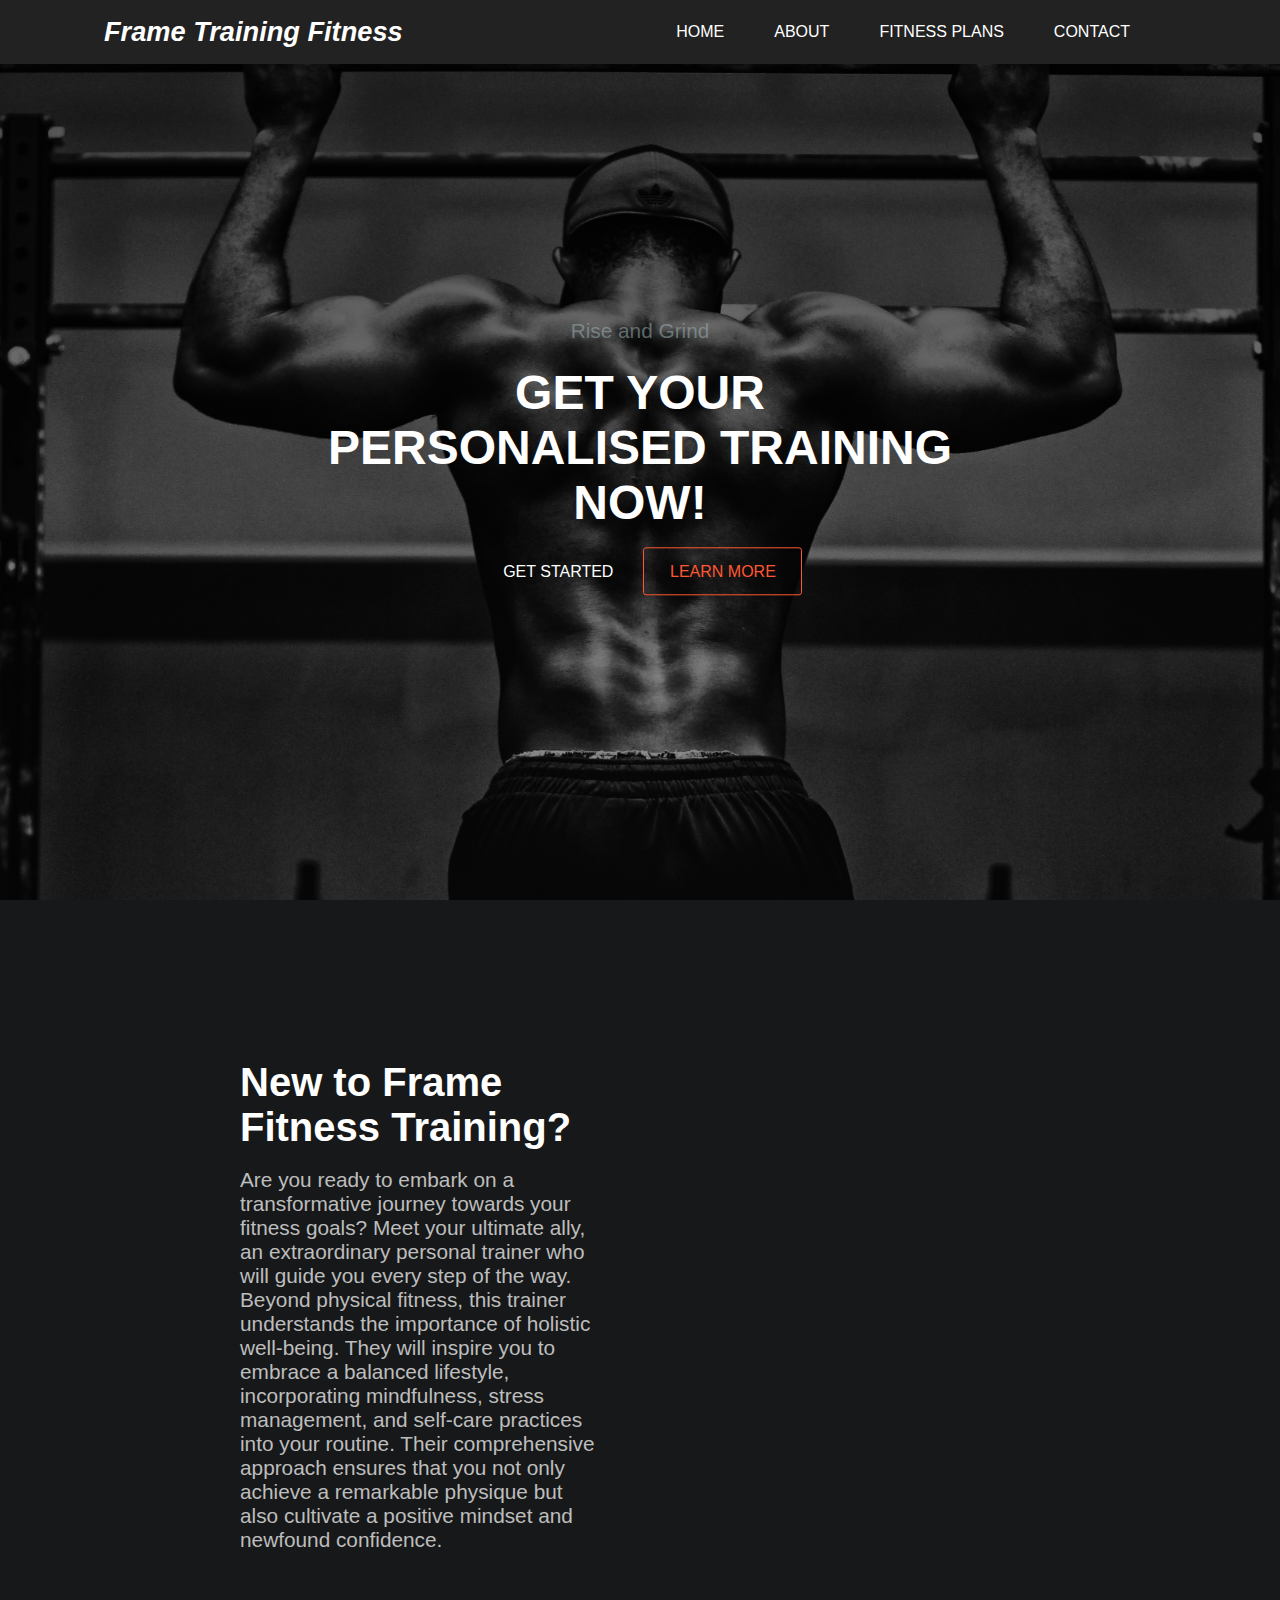
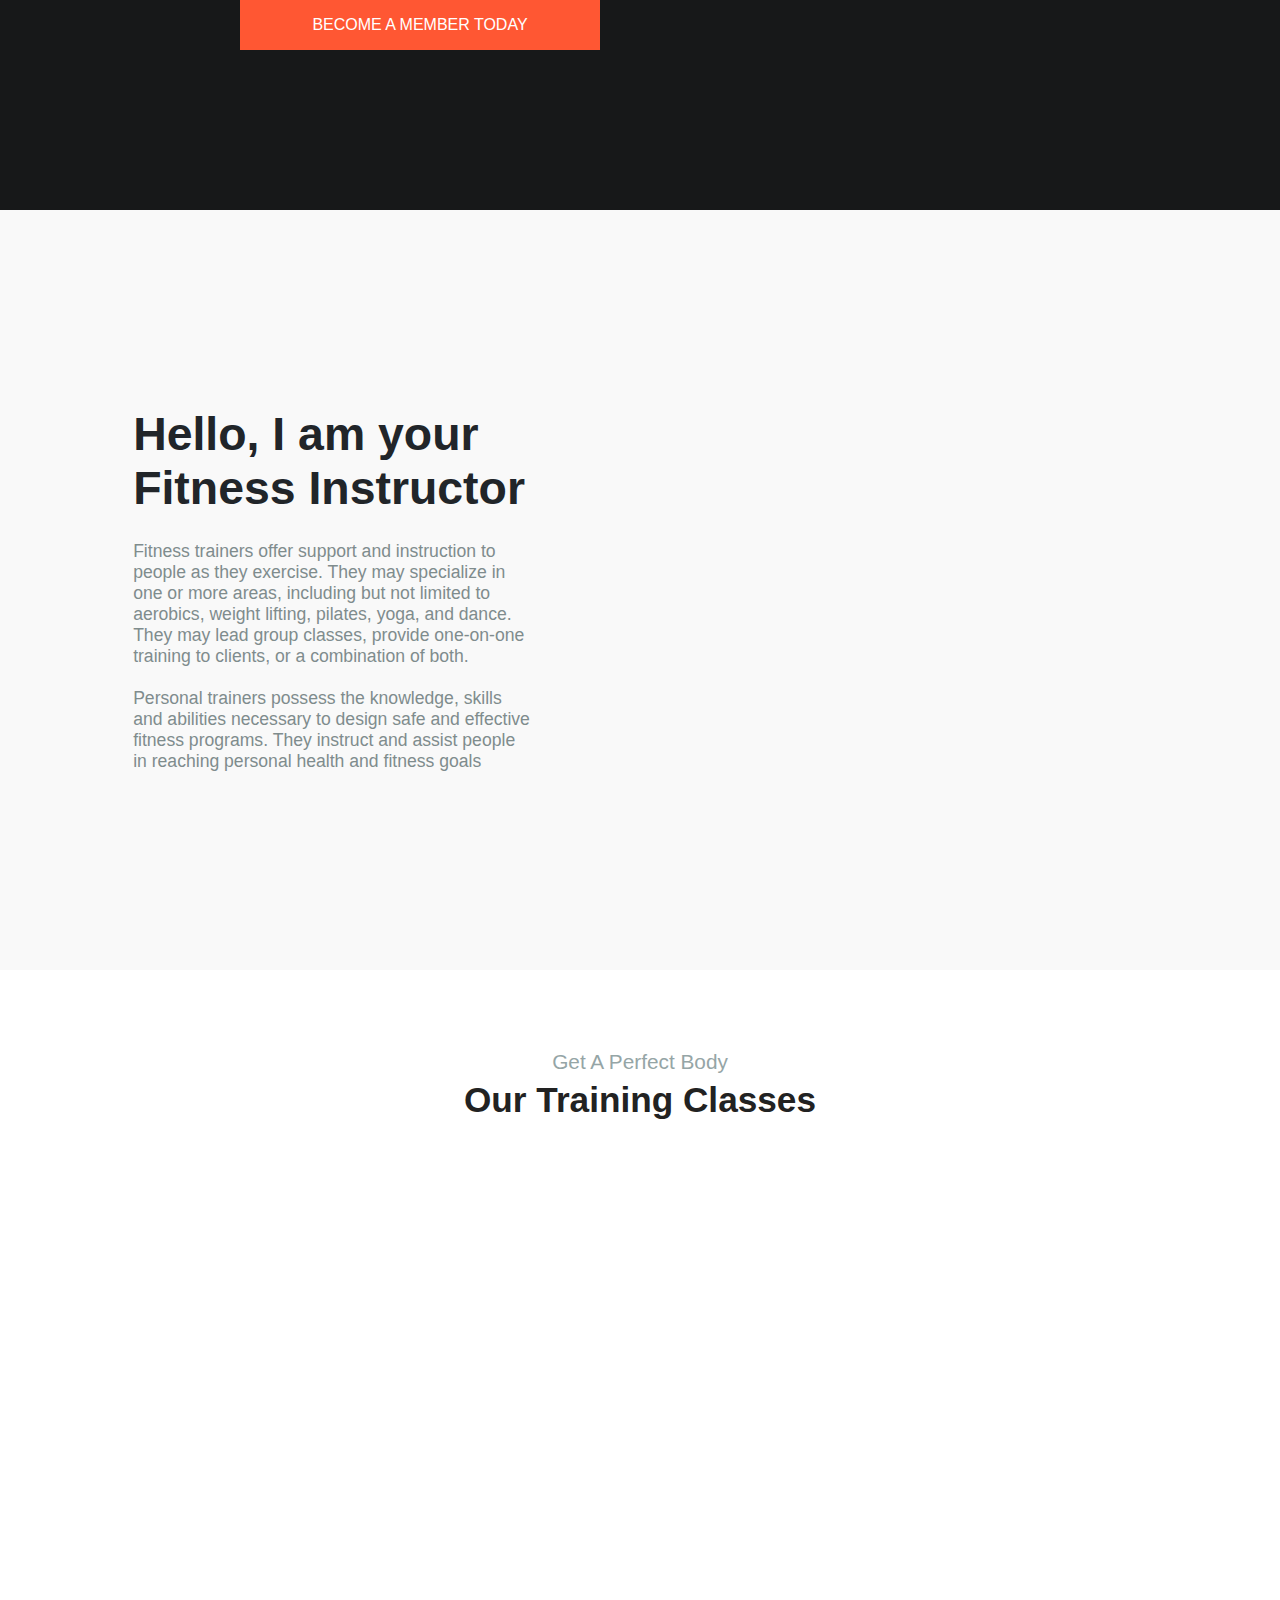
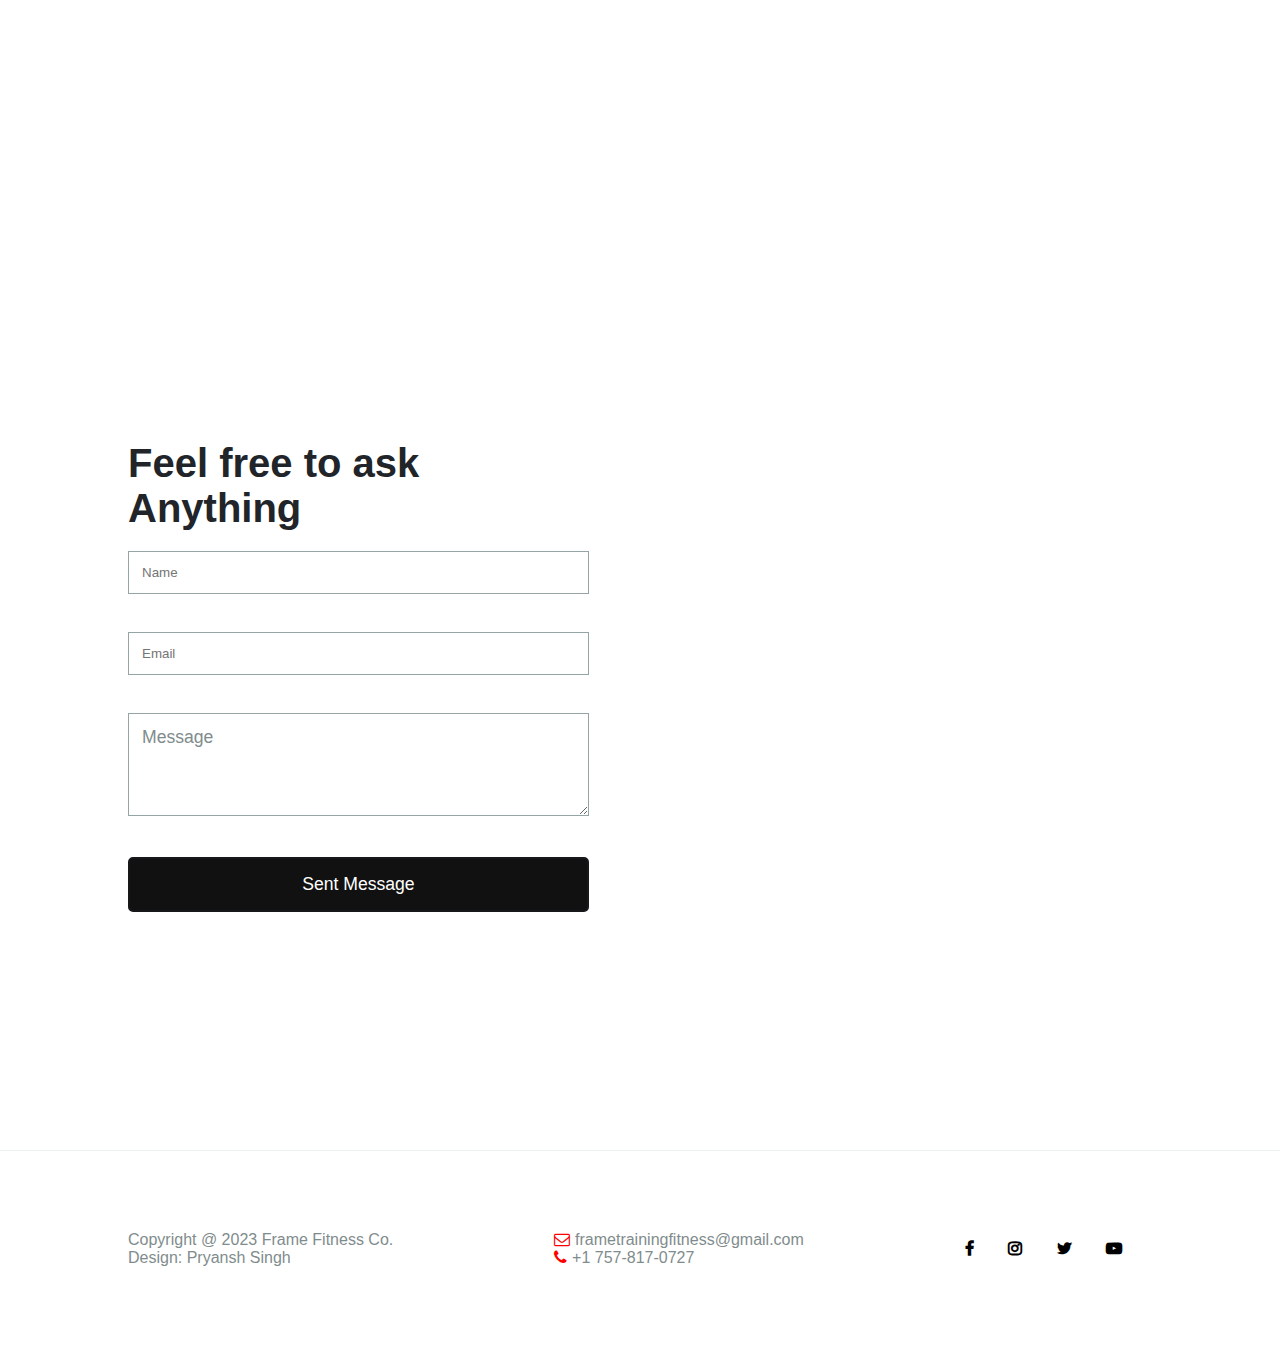
<file: OneDrive/Desktop/First website/index.html>
<!DOCTYPE html>
<html lang="en">

<head>
    <meta charset="UTF-8">
    <meta http-equiv="X-UA-Compatible" content="IE=edge">
    <meta name="viewport" content="width=device-width, initial-scale=1.0">
    <link href="https://maxcdn.bootstrapcdn.com/font-awesome/4.7.0/css/font-awesome.min.css" rel="stylesheet"
        integrity="sha384-wvfXpqpZZVQGK6TAh5PVlGOfQNHSoD2xbE+QkPxCAFlNEevoEH3Sl0sibVcOQVnN" crossorigin="anonymous">
    <link rel="stylesheet" href="https://unpkg.com/aos@next/dist/aos.css" />
    <link rel="stylesheet" href="https://unpkg.com/aos@next/dist/aos.css" />

    <link rel="stylesheet" href="style.css">
    <title>Frame Training Fitness</title>
</head>

<body>
    <div class="big">
        <div class="nav">
            <h2><i>Frame Training Fitness</i></h2>
            <ul id="items">
                <li><a href="#home">Home</a></li>
                <li><a href="#about">About</a></li>
                <li><a href="#fitness">Fitness Plans</a></li>
                <li><a href="#reach">Contact</a></li>
            </ul>
            <i id="bar" class="fa fa-bars" aria-hidden="true"></i>
        </div>

        <button onclick="topFunction()" id="btnScrollToTop"><i class="fa fa-arrow-up" aria-hidden="true"></i></button>

        <div id="home" class="back">
            <div class="mid">
                <p>Rise and Grind</p>
                <h2>GET YOUR PERSONALISED TRAINING NOW!</h2>
                <div class="btn">
                    <a class="simple" href="page2.html">Get Started</a>
                    <a class="border" href="#learn">Learn More</a>
                </div>
            </div>
        </div>
        <div id= "learn" class="details">
            <div class="one">
                <h3>New to Frame Fitness Training?</h3>
                <h6>Are you ready to embark on a transformative journey towards your fitness goals?
                    Meet your ultimate ally, an extraordinary personal trainer who will guide you
                    every step of the way. Beyond physical fitness, this trainer understands the importance of holistic well-being. 
                    They will inspire you to embrace a balanced lifestyle, incorporating mindfulness, stress management, and self-care practices into your routine. 
                    Their comprehensive approach ensures that you not only achieve a remarkable physique but also cultivate a positive mindset and newfound confidence.</h6>
                <a href="page2.html">Become a member today</a>
            </div>
            <div class="two" data-aos="fade-up">
                <h3>Working Hours</h3>
                <br>
                <h5>Monday - Saturday</h5>
                <p>10:00 AM - 10:00 PM</p>
                <br>
                <h5>Sunday : Closed</h5>
            </div>
        </div>
        <div id="about" class="trainer">
            <div class="about">
                <h2>Hello, I am your Fitness Instructor</h2>
                <p> Fitness trainers offer support and instruction to people as they exercise.
                    They may specialize in one or more areas, including but not limited to aerobics, weight lifting,
                    pilates, yoga, and dance. They may lead group classes, provide one-on-one training to clients,
                    or a combination of both.
                    <br><br>
                    Personal trainers possess the knowledge, skills and abilities necessary to design safe and
                    effective fitness programs. They instruct and assist people in reaching personal health and
                    fitness goals
                </p>
            </div>
            <div class="people" data-aos="fade-up">
                <div class="team1">
                    <div class="img">
                        <img src="images/main.jpg" alt="">
                    </div>
                    <div class="teamdetalis">
                        <div class="name">
                            <h4>Vishal</h4>
                            <i class="fa fa-facebook" aria-hidden="true"></i>
                        </div>
                        <div class="pro">
                            <p>Personal Trainer</p>
                            <i class="fa fa-instagram" aria-hidden="true"></i>
                        </div>
                    </div>
                </div>
            </div>
        </div>
        <div id="fitness" class="classes">
            <p class="para">Get A Perfect Body</p>
            <h2 class="h">Our Training Classes</h2>
            <div class="classmenu" data-aos="fade-up">
                <div class="team1">
                    <div class="img">
                        <img src="images/yoga1.jpg" alt="">
                    </div>
                    <div class="teamdetalis">
                        <div class="name">
                            <div class="namedetails">
                                <h4>Yoga</h4>
                            </div>
                            <div class="num">
                                <h5>₹500</h5>
                            </div>
                        </div>
                        <div class="pro">
                            <p class="prop">A healthy yoga session<br> with Mr. Vishal - A state<br> level awarded yogi.
                            </p>

                        </div>
                    </div>
                </div>
                <div class="team1">
                    <div class="img">
                        <img src="images/cardio1.jpg" alt="">
                    </div>
                    <div class="teamdetalis">
                        <div class="name">
                            <div class="namedetails">
                                <h4>Cardio</h4>
                            </div>
                            <div class="num">
                                <h5>₹700</h5>
                            </div>
                        </div>
                        <div class="pro">
                            <p class="prop">Mr. Vishal offers great cardio<br> sessions for endurance and weight loss to all age groups.<br>
                                and for a prolonged period of time. Choose this personal trainer as your ally, and embark on a 
                                life-changing adventure that will shape your body, mind, and spirit.</p>

                        </div>
                    </div>
                </div>
                <div class="team1">
                    <div class="img">
                        <img src="images/weight1.jpg" alt="">
                    </div>
                    <div class="teamdetalis">
                        <div class="name">
                            <div class="namedetails">
                                <h4>Weight Training</h4><br>
                            </div>
                            <div class="num">
                                <h5>₹1000</h5>
                            </div>
                        </div>
                        <div class="pro">
                            <p class="prop"> The best and most expertised<br> section of Mr. Vishal - Weight Training. Visible results in weeks.</p>
                        </div>
                    </div>
                </div>
            </div>
        </div>
        <div id="reach" class="contact">
            <div class="form">
                <h2>Feel free to ask Anything</h2>
                <div class="submit">
                    <input type="text" name="" placeholder="Name"><br>
                    <input type="email" name="" placeholder="Email"><br>
                    <textarea placeholder="Message" name="" id="" cols="30" rows="5"></textarea><br>
                    <a href="#">Sent Message</a>
                </div>
            </div>
            <div class="map" data-aos="fade-up">
                <h2>Where you can find us</h2>
                <p><span><i id="loc" class="fa fa-map-marker" aria-hidden="true"></i></span>&nbsp;Frame Fitness, United States<br>
                    &nbsp;&nbsp;&nbsp;&nbsp;Tel: +1 757-817-0727 <br>
                </p>
                    <iframe src="https://www.google.com/maps/embed?pb=!1m18!1m12!1m3!1d51290109.41900906!2d-171.19324476212105!3d38.31425442754339!2m3!1f0!2f0!3f0!3m2!1i1024!2i768!4f13.1!3m3!1m2!1s0x89b08c3b9bf82fe7%3A0x82764fe480dd67d3!2sFrame%20Fitness!5e0!3m2!1sen!2sin!4v1689332463913!5m2!1sen!2sin" width="600" height="450" style="border:0;" allowfullscreen="" loading="lazy" referrerpolicy="no-referrer-when-downgrade">
                        width="500" height="300" style="border:0;" allowfullscreen="" loading="lazy"></iframe>
            </div>
        </div>

        <div id="reach" class="footer">
            <p>Copyright @ 2023 Frame Fitness Co.<br> Design: Pryansh Singh</p>
            <p><span class="con"><i class="fa fa-envelope-o" aria-hidden="true"></i></span>frametrainingfitness@gmail.com
                <br><span class="con"><i class="fa fa-phone" aria-hidden="true"></i></span>+1 757-817-0727
            </p>
            <div class="social">
                <i class="fa fa-facebook" aria-hidden="true"></i>
                <i class="fa fa-instagram" aria-hidden="true"></i>
                <i class="fa fa-twitter" aria-hidden="true"></i>
                <i class="fa fa-youtube-play" aria-hidden="true"></i>
            </div>
        </div>
    </div>

    <script src="https://unpkg.com/aos@next/dist/aos.js"></script>
    <script>
        AOS.init({
            offset: 200,
            duration: 1000,
        });
    </script>


    <script src="script.js"></script>
</body>

</html>
</file>
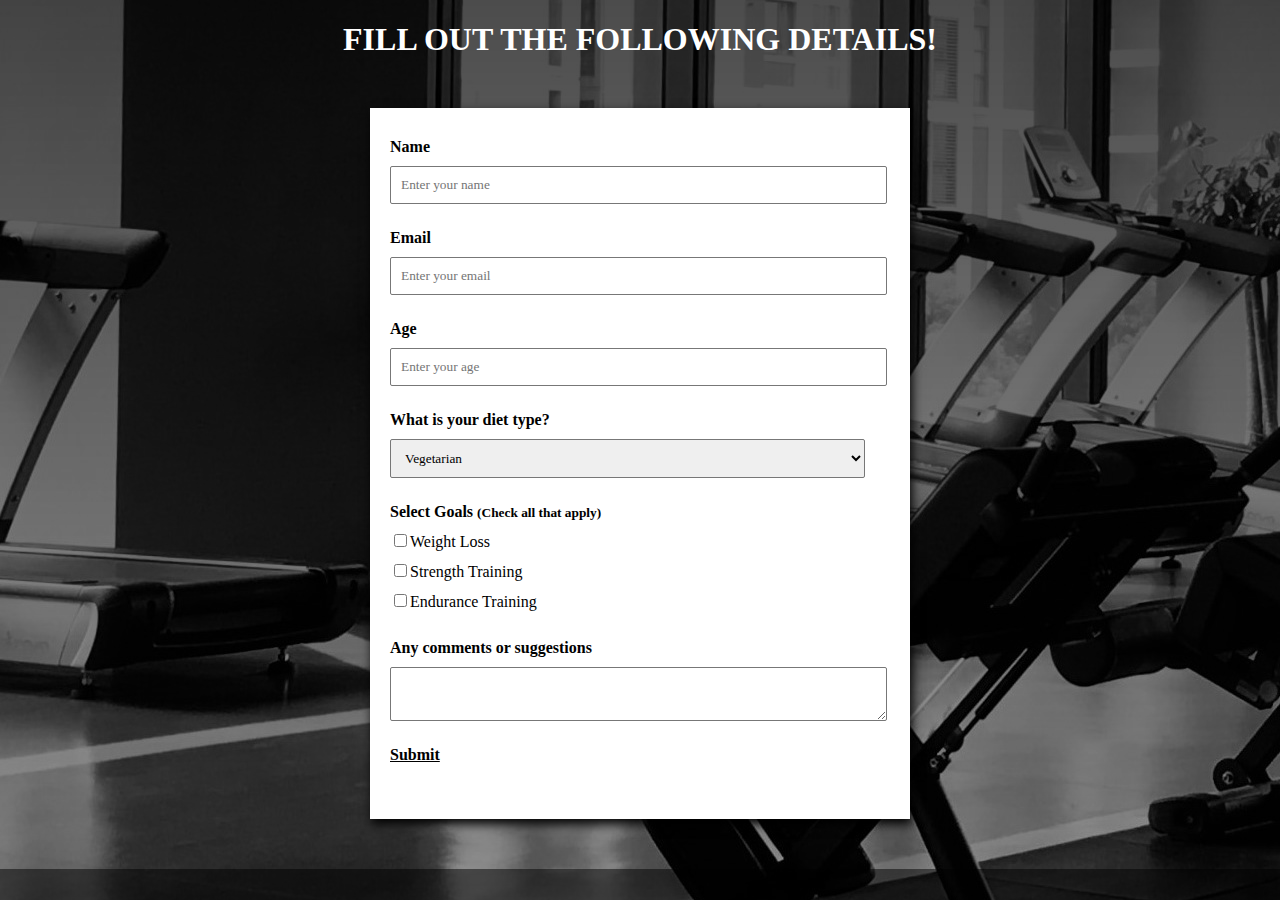
<file: OneDrive/Desktop/First website/page2.html>
<!DOCTYPE html>
<html lang="en">

<head>
	<meta charset="UTF-8">
	<meta http-equiv="X-UA-Compatible" content="IE=edge">
	<meta name="viewport" content=
		"width=device-width, initial-scale=1.0">
        <link rel="stylesheet" href="page2.css">
	<title>
		Contact Form
	</title>

	<style>

		/* Styling the Body element i.e. Color,
		Font, Alignment */
		body {
			background: linear-gradient(rgba(0,0,0,0.7),rgba(0,0,0,0.4)),url("images/page2.jpg");
			font-family: Verdana;
			text-align: center;
		}

		/* Styling the Form (Color, Padding, Shadow) */
		form {
			background-color: #fff;
			max-width: 500px;
			margin: 50px auto;
			padding: 30px 20px;
			box-shadow: 2px 5px 10px rgb(0, 0, 0);
		}

		/* Styling form-control Class */
		.form-control {
			text-align: left;
			margin-bottom: 25px;
		}

		/* Styling form-control Label */
		.form-control label {
			display: block;
			margin-bottom: 10px;
		}

		/* Styling form-control input,
		select, textarea */
		.form-control input,
		.form-control select,
		.form-control textarea {
			border: 1px solid #777;
			border-radius: 2px;
			font-family: inherit;
			padding: 10px;
			display: block;
			width: 95%;
		}

		/* Styling form-control Radio
		button and Checkbox */
		.form-control input[type="radio"],
		.form-control input[type="checkbox"] {
			display: inline-block;
			width: auto;
		}

		/* Styling Button */
		button {
			background-color: #777;
			border: 1px solid #777;
			border-radius: 2px;
			font-family: inherit;
			font-size: 21px;
			display: block;
			width: 100%;
			margin-top: 50px;
			margin-bottom: 20px;
		}
	</style>
</head>

<body>
	<h1 style="color:#fff">FILL OUT THE FOLLOWING DETAILS!</h1>

	<!-- Create Form -->
	<form id="form">

		<!-- Details -->
		<div class="form-control">
			<label for="name" id="label-name">
				<b>Name</b>
			</label>

			<!-- Input Type Text -->
			<input type="text"
				id="name"
				placeholder="Enter your name" />
		</div>

		<div class="form-control">
			<label for="email" id="label-email">
				<b>Email</b>
			</label>

			<!-- Input Type Email-->
			<input type="email"
				id="email"
				placeholder="Enter your email" />
		</div>

		<div class="form-control">
			<label for="age" id="label-age">
				<b>Age</b>
			</label>

			<!-- Input Type Text -->
			<input type="text"
				id="age"
				placeholder="Enter your age" />
		</div>

		<div class="form-control">
			<label for="role" id="label-role">
				<b>What is your diet type?</b>
			</label>
			
			<!-- Dropdown options -->
			<select name="role" id="role">
				<option value="Vegetarian">Vegetarian</option>
				<option value="Non-Vegetarian">Non-Vegetarian</option>
				<option value="Vegan">Vegan</option>
			</select>
		</div>

		
		<div class="form-control">
			<label><b>Select Goals</b>
				<small><b>(Check all that apply)</b></small>
			</label>
			<!-- Input Type Checkbox -->
			<label for="inp-1">
				<input type="checkbox"
					name="inp">Weight Loss</input></label>
			<label for="inp-2">
				<input type="checkbox"
					name="inp">Strength Training</input></label>
			<label for="inp-3">
				<input type="checkbox"
					name="inp">Endurance Training</input></label><br>

		<div class="form-control">
			<label for="comment">
				<b>Any comments or suggestions</b>
			</label>

			<!-- multi-line text input control -->
			<textarea name="comment" id="comment"
				placeholder="Enter your comment here">
			</textarea>
		</div>

		<!-- Multi-line Text Input Control -->
        <div class="btn">
            <a class="simple" href="page3.html"><b>Submit</b></a>
	</form>
</body>

</html>
</file>
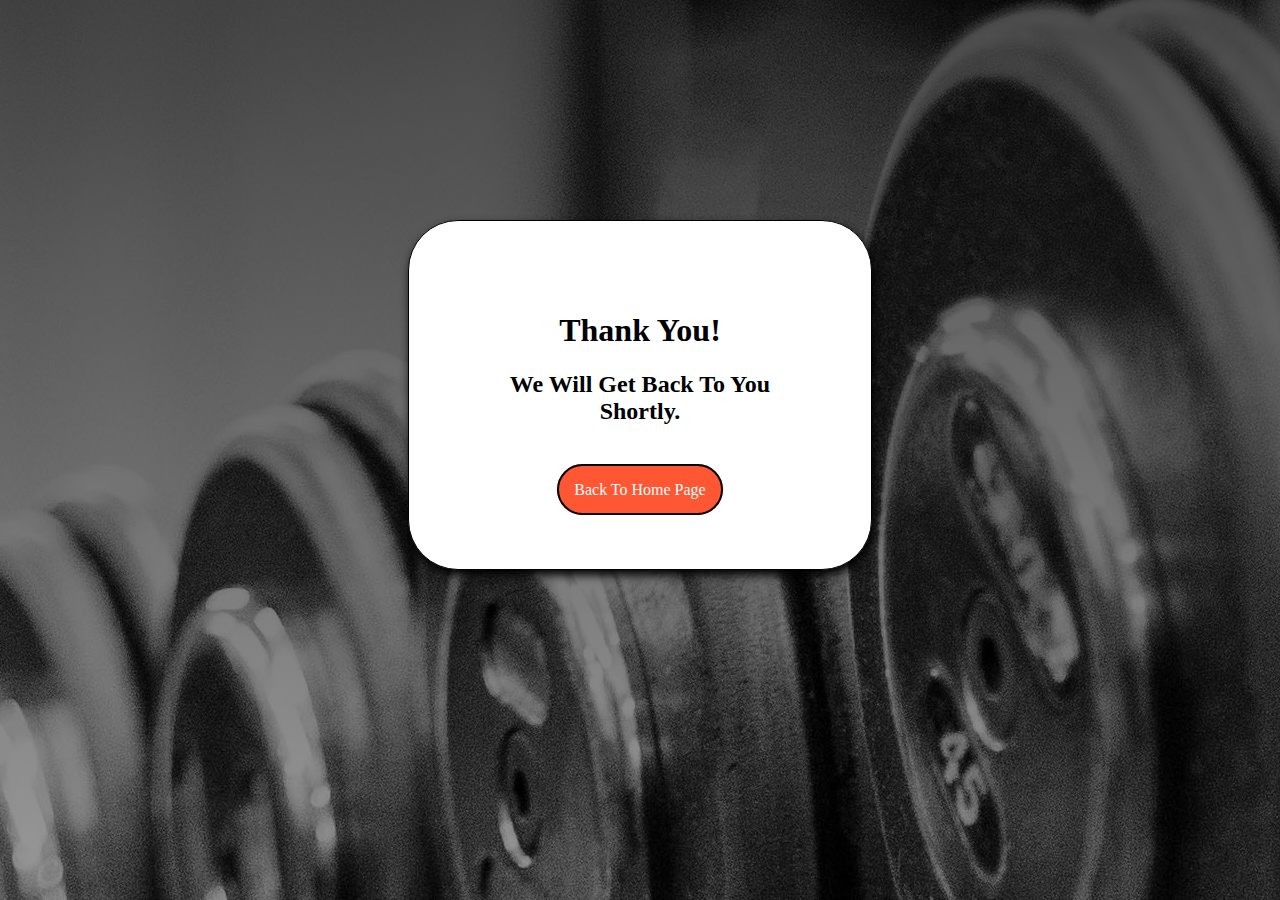
<file: OneDrive/Desktop/First website/page3.html>
<html>
    <head>
        <link rel="stylesheet" href="page2.css">
        <title>
        Thank You Page
        </title>
        <style>
            body{
                background: linear-gradient(rgba(0,0,0,0.7),rgba(0,0,0,0.4)),url("images/page3.jpg");
            }
            .header{
                text-align: center;
            }
            .content{
                border:#000000 solid 1px;
                border-radius: 50px;
                padding:70px;
                text-align: center;
                margin-left:400px;
                margin-right:400px;
                margin-top: 220px;
                background-color: #ffffff;
                box-shadow: 2px 5px 10px rgb(0, 0, 0);
            }
            .content p{
                color: #ff5733;
            }
            .link a{
                border:2px rgb(0, 0, 0) solid;
                border-radius: 40px;
                padding:15px;
                text-decoration: none;
                color: white;
                background-color: #ff5733;
                margin-top: 100px;
            }

        </style>
    </head>
    <body>
        <div class="content">
            <h1>Thank You!</h1>
            <h2>We Will Get Back To You Shortly.</h2>
            </p><br><br>
        <div class="link">
            <a href="index.html">Back To Home Page</a>
        </div>
        </div>
        </p>
    </body>
</html>
</file>
<file: OneDrive/Desktop/First website/style.css>
*{

    margin: 0px;
    padding: 0px;
    box-sizing: border-box;
    font-family: "popins",sans-serif;
}
html{
    scroll-behavior: smooth;
}
body {
    animation: transitionIn 0.75s;
}

@keyframes transitionIn{
    from {
        opacity: 0;
        transform: rotateX(-10px);
    }
    
    to{
        opacity: 1;
        transform: rotateX(0);
    }
}
.big{
        width: 100%;
        height: 100%;
        margin: 0;
        padding: 0;
        overflow-x:hidden;
}
div.nav{
    position: fixed;
    display: flex;
    flex-direction: row;
    justify-content: space-between;
    align-items: center;
    width:100vw;
    padding: 1rem 6.5rem;
    background:  #222;
    z-index: 100000;
    padding-right: 100px;
}

.nav h2{
    color: white;
    font-size: 1.7rem;
}

#items{
    display: flex;
    flex-direction: row;
    justify-content: center;
    align-items: center;
}

#items li{
    list-style: none;
    padding-right: 50px;
}

#items li a{
    font-size: 1rem;
    text-decoration:none;
    text-transform: uppercase;
    color: white;
}

/****************** hover ********************/
#items li a:hover,.social i:hover{
    color: #ff5733;
    cursor: pointer;
}

.social i{
    color: rgb(0, 0, 0);
    padding-right: 30px;
    font-weight: bolder;
}
#bar{
    font-size: 1.5rem;
    color: #ff5733;
    font-weight: lighter;
    display: none;
}

.back{
    background: linear-gradient(rgba(0,0,0,0.7),rgba(0,0,0,0.4)),url("images/back.jpg");
    width: 100%;
    height: 100vh;
    background-size: cover;
    z-index: -1;
}

div.overaly{
    background: #171819;
    width: 100%;
    height: 100%;
    opacity: 0.85;
}

/* bottom to top button */
#btnScrollToTop {
    display: none;
    position: fixed;
    right: 10px;
    bottom: 10px;
    width: 50px;
    height: 50px;
    border-radius: 50%;
    background: #262626;
    box-shadow: 0 0 10px rgba(0, 0, 0, 0.25);
    color: #ec9646;
    border: none;
    outline: none;
    cursor: pointer;
}

#btnScrollToTop:hover {
    background: #ec9646;
    color: black;
}

#btnScrollToTop i {

    font-size: 2rem;

}

.mid{
    position:absolute; 
    top:50%;
    left:50%; 
    transform: translate(-50%, -50%);
    text-align: center;
}

.mid p{
    color:#9bb1b38c ;
    font-size: 1.3rem;
    margin-bottom: 1.4rem;
}

.mid h2{
    color: #fff;
    font-size: 3rem;
    font-weight: bolder;
}

.mid .btn{
    margin-top: 2rem;
}
.mid .btn a{
    text-decoration: none;
    text-transform: uppercase;
}
.simple{
    color: #fff;
    font-weight: 500;
    padding: 0.9rem 1.6rem ;
}
.simple:hover{
    color: #ff5733;
    cursor: pointer;
}
.border{
    color: #ff5733;
    border: 1px solid #ff5733;
    font-weight: 500;
    padding: 0.9rem 1.6rem ;
    border-radius: 3px;
}
.border:hover{
    background-color: #fff;
    border: 1px solid #fff;
    cursor: pointer;
}

/* part 2 ********************************************/

.details{
    display: flex;
    flex-direction: row;
    justify-content: space-between;
    align-items: center;
    padding: 10rem 15rem;
    background-color: #171819;
}
.details h3,h5,h6{
    color:#fff;
}
.one{
    width: 45%;
    display: flex;
    flex-direction: column;
    justify-content: flex-start;
}

.one h3{
    font-size: 2.5rem;
    padding-bottom: 1.1rem;
}
.one h6{
    color: rgba(255, 255, 255, 0.719);
    font-size: 1.3rem;
    font-weight: 200;
    padding-bottom: 1.2rem;
    padding-bottom: 3rem;
}
.one a{
    text-decoration: none;
    text-transform: uppercase;
    text-align: center;
    color:#fff;
    padding:1rem 0;
    background-color:#ff5733;
}
.one a:hover{
    background-color: #fff;
    color:#f13a11;
}

.two{
    width: 45%;
    border-left: 1px solid #666262;
    padding :4rem;
}
.two h3{
    font-size: 2.5rem;
}
.two h5{
    font-size: 1.1rem;
}
.two p{
    font-size: 1.1rem;
    color: #666262;
    margin-bottom: 0.8rem;
}

/* part 3 ****************************************************************/

.trainer{
    background: #f9f9f9;
    padding:8rem;
    display: flex;
    flex-direction: row;
    justify-content: center;
    align-items: center;
}
.about{
    width: 39%;
}
.about h2{
    color:#212529;
    font-size: 2.9rem;
    padding-bottom: 1.6rem;
}
.about p{
    color:#7f8c8d;
    font-size: 1.1rem;
}
.people{
    width:60%;
    height: 56vh;
    padding-left: 2rem;
    display: flex;
    flex-direction: row;
    justify-content: space-between;
    align-items:center;
}

.team1{
    width: 45%;
    height:auto;
    box-sizing: border-box;
    background-color: #fff;
    box-shadow:
        4.5px 4.5px 3.6px rgba(0, 0, 0, 0.031),
        12.5px 12.5px 10px rgba(0, 0, 0, 0.045),
        30.1px 30.1px 24.1px rgba(0, 0, 0, 0.059),
        100px 100px 80px rgba(0, 0, 0, 0.09);
}
.img img{
    width: 100%;
    object-fit: cover;
}

.name, .pro{
    display: flex;
    flex-direction: row;
    justify-content: space-between;
    align-items: center;
}
.name h4{
    color: #212529;
    font-size: 1.8rem;
}
.name i, .pro i{
    color: #212529;
    font-size: 1.6rem;
    font-weight: bolder;
    cursor: pointer;
}
.name{
    padding: 5px 20px 0 20px;
}
.pro p{
    color: #212529;
}
.pro{
    padding: 0px 20px 5px 20px;
}

/* part 4 ***********************************************************************/

.classes{
    display: flex;
    flex-direction: column;
    justify-content: center;
    align-items: center;
    padding: 5rem 8rem;
}
.para{
    color:#95a5a6;
    padding-bottom: 6px;
    font-size: 1.3rem;
    text-align: center;
}
.h{
    color:#222;
    padding-bottom: 50px;
    font-size: 2.2rem;
    font-weight: 700;
    text-align: center;
}

.classmenu .team1{
    width: 25%;
    height:auto;
    box-sizing: border-box;
    background-color: #fff;
    box-shadow:
        4.5px 4.5px 3.6px rgba(0, 0, 0, 0.031),
        12.5px 12.5px 10px rgba(0, 0, 0, 0.045),
        30.1px 30.1px 24.1px rgba(0, 0, 0, 0.059),
        100px 100px 80px rgba(0, 0, 0, 0.09);
    transition: all 0.3s linear;
}
.classes .classmenu .team1:hover{
    transform: scale(1.1);
}
.classmenu .team1 .img img{
    width: 100%;
    object-fit: cover;
}
.classes .classmenu{
    display: flex;
    flex-direction: row;
    justify-content: space-between;
    align-items: center;
}
.classmenu .team1 .teamDetails .name, .pro{
    display: flex;
    flex-direction: row;
    justify-content: space-between;
    align-items: center;
}
.classmenu .team1 .teamDetails .name h4{
    color: #212529;
    font-size: 1.8rem;
    padding-top:10px ;
}
.classmenu .team1 .teamDetails .name i, .pro i{
    color: #212529;
    font-size: 1.6rem;
    font-weight: bolder;
    cursor: pointer;
}
.classmenu .team1 .teamdetails .name{
    display: flex;
    flex-direction:column;
    justify-content:space-between;
    align-items: center;
}
.classmenu .team1 .teamDetails .name .nameDetails h4{
    color: #212529;
    font-size: 1.7rem;
    padding: 5px 30px 0px 30px; 
}
.temp1{
    color: #212529;
    font-size: 1.1rem;
}
.temp2{
    font-size: 1.1rem;
    font-weight: 700;
}
.num h5{
    background: #f13a11;
    font-size: 1rem;
    width: 3.5rem;
    height:3.5rem;
    line-height: 3.5rem;
    text-align: center;
    border-radius: 50%;
}
.pro .prop{
    font-size: 1.1rem;
    color: #666262b2;
}

/* part 5 *******************************************************************/
.contact{
    padding: 8rem;
    display: flex;
    flex-direction: row;
    justify-content: space-between;
}

.contact .form{
    width: 45%;
}

.form h2{
    font-size: 2.5rem;
    color:#212529;
    padding-bottom: 10px;
    width:100%;
}

.form .submit{
    display: flex;
    flex-direction: column;
    justify-content: flex-start;
    align-items: flex-start;
}

.form .submit input , .form .submit textarea{
    width: 100%;
    border: 1px solid #95a5a6;
    padding: 13px;
    outline: none;
    margin: 10px 0;
}

.form .submit input:focus , .form .submit textarea:focus{
    border: 2px solid rgba(17, 17, 17, 0.61);
}

.form .submit input ::placeholder{
    color:#7f8c8d;
    font-size: 1.1rem;
}
.form .submit textarea::placeholder{
    color:#7f8c8d;
    font-size: 1.1rem;
    height: 80%;
}

.form .submit a{
    width: 100%;
    text-decoration: none;
    font-size: 1.1rem;
    color:#fff;
    background: #111;
    padding: 15px 0;
    border: 2px solid #171819;
    border-radius: 5px;
    margin: 13px 0;
    transition: all 0.2s linear ;
    text-align: center;
}
.form .submit a:hover{
    transform: scale(1.1);
}
.contact .map{
    width: 45%;
}

.contact .map #loc{
    color: red;
    padding-right: 4px;
}
.contact .map h2{
    font-size: 2.5rem;
    color:#212529;
    padding-bottom: 10px;
    width:100%;
}
.contact .map p{
    font-size: 1.1rem;
    color:#212529;
    padding-bottom: 30px;
    width:100%;
}
/* part6 *************************************************************/

.footer{
    border-top: 1px solid #ecf0f1;
    padding: 5rem 8rem;
    display: flex;
    flex-direction:row;
    justify-content:space-between;
    align-items: center;   
}
.footer p{
    color:#7f8c8d;
    justify-content: flex-start;
}
.con{
    color: red;
    padding-right: 5px;
    
}

/******************************* Media Query *****************************************/

@media screen and (max-width: 1042px){
    
    div.nav{ 
        padding: 1rem 4rem;   
    }
    .nav h2{
        font-size: 1.4rem;
    }
    #items li{
        padding-right: 30px;
    }    
    #items li a{
        font-size: 0.9rem;
    }
    .social i{
        padding-right: 20px;
    }

}
@media screen and (max-width: 991px){
    
    div.nav{ 
        padding: 1rem 3rem;   
    }
    .nav h2{
        font-size: 1.4rem;
    }
    #items{
        flex-direction: column;
        align-items: center;
        width:300px;
        height:80vh;
        position: fixed;
        top: 0;
        right: -300px;
        background: rgba(0, 0, 0, 0.8);
        z-index: 100000;
        margin-top: 4.2rem;
        transition: 0.5s;
    }
    #items li{
        padding-right: 0px;
        padding: 4px;
    }    
    #items li a{
        font-size: 1.2rem;
    }
    .social{
        padding-top: 20px;
        display: flex;
        flex-direction: row;
        justify-content: center;
        align-items: center;
    }
    .social i{
        padding:0px 15px 0px 15px;
    }
    #bar{
        display: initial;
        cursor: pointer;
    }

    .mid p{
        
        font-size: 1.1rem;
        margin-bottom: 1.2rem;
    }
    
    .mid h2{
        font-size: 2.5rem;
    }
    
    .mid .btn{
        margin-top: 1.5rem;
    }
    .mid .btn a{
      font-size: 0.9rem;
    }
    .simple{
        padding: 0.7rem 1.4rem;
    }
    .border{
        padding: 0.7rem 1.4rem;
    }

/* par2 */

    .details{
        padding: 6rem 7rem;
    }
    .details h3,h5,h6{
        color:#fff;
    }
    .one{
        width: 50%;
    }

    .one h3{
        font-size: 2rem;
        padding-bottom: 1rem;
    }
    .one h6{
        font-size: 1.1rem;
        font-weight: 100;
        padding-bottom: 1.1rem;
        padding-bottom: 2rem;
    }
    .one a{
        font-size: 0.9rem;
    }
    .two{
        padding :3rem;
    }
    .two h3{
        font-size: 2rem;
    }
    .two h5{
        font-size: 1rem;
    }
    .two p{
        font-size: 1rem;
        margin-bottom: 0.6rem;
    }

/* part3 */

    .trainer{
        padding:6rem 7rem;
    }
    .about h2{
        font-size: 2rem;
        padding-bottom: 1.2rem;
    }
    .about p{
        font-size: 1rem;
    }
    .team1{
        width: 48%;
    }

    .name h4{
        font-size: 1.2rem;
    }
    .name i, .pro i{
        font-size: 1.1rem;
    }
    .name{
        padding: 5px 15px 0 15px;
    }
    .pro{
        padding: 0px 15px 5px 15px;
    }

/* part5 *****************/

    .classes{
        padding: 3rem ;
    }
    .para{
        padding-bottom: 4px;
        font-size: 1.1rem;
    }
    .h{
        padding-bottom: 30px;
        font-size: 2rem;
    }

   .team1 .teamDetails{
       padding-bottom: 7px;
   }
    .classmenu .team1 .teamDetails .name, .pro{
        display: flex;
        flex-direction: row;
        justify-content: space-between;
        align-items: center;
    }
    .classmenu .team1 .teamDetails .name h4{
        color: #212529;
        font-size: 1.8rem;
        padding-top:10px ;
    }
    .classmenu .team1 .teamDetails .name i, .pro i{
        color: #212529;
        font-size: 1.6rem;
        font-weight: bolder;
        cursor: pointer;
    }
    .classmenu .team1 .teamdetails .name{
        padding: 5px 15px 0px 15px; 
    }
    .classmenu .team1 .teamDetails .name .nameDetails h4{
        font-size: 1.2rem;
    }
    .temp1{
        font-size: 1rem;
    }
    .temp2{
        font-size: 1rem;
    }
    .num h5{
        font-size: 0.9rem;
        width: 3.2rem;
        height:3.2rem;
        line-height: 3.2rem;
    }

    .pro .prop{
        font-size: 1rem;
    }

/* part 5 *************************************/

    .contact{
        padding: 4rem;
    }
    .form h2{
        font-size: 2rem;
        padding-bottom: 7px;
    }
    .form .submit input , .form .submit textarea{
        padding: 13px;
        margin: 8px 0;
    }

    .form .submit input:focus , .form .submit textarea:focus{
        border: 2px solid rgba(17, 17, 17, 0.61);
    }

    .form .submit input ::placeholder{
        font-size: 1.1rem;
    }
    .form .submit textarea::placeholder{
        font-size: 1rem;
    }

    .form .submit a{
        font-size: 1rem;
        padding: 13px 0;
        margin: 10px 0;
    }

    .contact .map h2{
        font-size: 2rem;
        padding-bottom: 7px;
    }
    .contact .map p{
        font-size: 1rem;
        padding-bottom: 20px;
    }
/* part6 **************/

    .footer{
        padding: 4rem ;
    }
    
}
@media screen and (max-width: 768px){
    
    .nav h2{
        font-size: 1.3rem;
    }
    .back{
        background-position: center;
    }

    .mid p{
        
        font-size: 1rem;
        margin-bottom: 1rem;
    }
    
    .mid h2{
        font-size: 2.1rem;
    }
    
    .mid .btn{
        margin-top: 1.2rem;
        display: flex;
        flex-direction: column;
        justify-content: center;
        align-items: center;
    }

    .simple{
        padding: 0.7rem 1.4rem;
        margin-bottom: 7px;
    }
    .border{
        padding: 0.7rem 1.4rem;
    }

/* par2 */

    .details{
        padding: 5rem 2rem;
        flex-direction: column;
        justify-content:center;
        align-items: center;
    }
    .details h3,h5,h6{
        color:#fff;
    }
    .one{
        width: 70%;
    }
    
    .one h6{
        color: #7f8c8d;
        font-size: 1.1rem;
        font-weight: lighter;
        padding-bottom: 1.1rem;
        padding-bottom: 2rem;
    }
    .one a{
        font-size: 1rem;
    }
    .two{
        padding :0rem;
        border-left: 0px;
        border-top: 1px solid #666262;
        width: 70%;
        margin-top: 1.7rem;
        padding-top: 1.7rem;
    }

/* part3 */

    .trainer{
        padding:5rem 2rem;
        flex-direction: column;
        justify-content: center;
    }
    .about{
        width: 70%;
    }
    .people{
        width: 70%;
    }

/* part5 *****************/

    .classes{
        padding: 3rem ;
    }

    .classes .classmenu{
        flex-direction: column;
        justify-content:center;
    }
   
    .classmenu .team1 .teamDetails .name h4{
        color: #212529;
        font-size: 1.8rem;
        padding-top:10px ;
    }
    .classmenu .team1 .teamDetails .name i, .pro i{
        color: #212529;
        font-size: 1.6rem;
        font-weight: bolder;
        cursor: pointer;
    }
    .classes .classmenu .team1{
        width: 65%;
        padding-bottom: 20px;
        margin-bottom: 1.5rem;
        height: 100vh;
        transition: all 0.3s linear;
    }
    .classes .classmenu .team1:hover{
        transform:scale(0.9);
    }
        

/* part 5 *************************************/

    .contact{
        padding: 5rem 2rem;
        flex-direction: column;
        justify-content: center;
        align-items: center;
    }
    .contact .form{
        width: 70%;
        margin-bottom: 1.5rem;
    }
    .form h2{
        font-size: 2rem;
    }
    .contact .map{
        width: 60%;
    }
  
/* part6 **************/

    .footer{
        padding: 4rem 3rem ;
    }
   

}
@media screen and (max-width: 496px){
    
    
    .mid p{
        margin-bottom: 0.8rem;
    }
    
    .mid h2{
        font-size: 1.8rem;
    }
    
    .mid .btn{
        margin-top: 0.7rem;
    }


/* par2 */

    .details{
        padding: 4rem 1rem;
    }

    .one{
        width: 100%;
    }
    
    .two{
        width: 100%;
    }

/* part3 */

    .trainer{
        padding:4rem 1.5rem;
    }

    .about{
        width: 100%;
    }
    .people{
        width: 100%;
        padding-left: 5px;       
    }

/* part5 *****************/

    .classes{
        padding:  3rem 1rem ;
    }

    .classmenu .team1 .teamDetails .name h4{
        color: #212529;
        font-size: 1.8rem;
        padding-top:10px ;
    }
    .classmenu .team1 .teamDetails .name i, .pro i{
        color: #212529;
        font-size: 1.6rem;
        font-weight: bolder;
        cursor: pointer;
    }
    .classes .classmenu .team1{
        width: 100%;
        padding-bottom: 20px;
        margin-bottom: 1.5rem;
        height: auto;
        transition: all 0.3s linear;
    }
    .classes .classmenu .team1:hover{
        transform:scale(0.9);
    }
        

/* part 5 *************************************/

    .contact{
        padding: 4rem 1rem;
        flex-direction: column;
        justify-content: center;
        align-items: center;        
    }
    .contact .form{
        width: 100%;
        margin-bottom: 1.5rem;
    }
    .form h2{
        font-size: 2.5rem;
    }
    .contact .map{
        width: 100%;
        margin-top: 20px;
    }
    .map iframe{
        width: 425px;
        height: 320px;
    }
  
/* part6 **************/

    .footer{
        padding: 3rem 1.5rem ;
    }

}
</file>
<file: OneDrive/Desktop/First website/page2.css>
body {
    animation: transitionIn 0.75s;
}

@keyframes transitionIn{
    from {
        opacity: 0;
        transform: rotateX(-10px);
    }

    to{
        opacity: 1;
        transform: rotateX(0);
    }
}
.mid .btn{
    margin-top: 2rem;
}
.mid .btn a{
    text-decoration: none;
    text-transform: uppercase;
}
.simple{
    color: #000000;
    font-weight: 500;
}
.simple:hover{
    color: #0062ff;
    cursor: pointer;
}
.border{
    color: #000000;
    border: 1px solid #000000;
    font-weight: 500;
}
</file>
